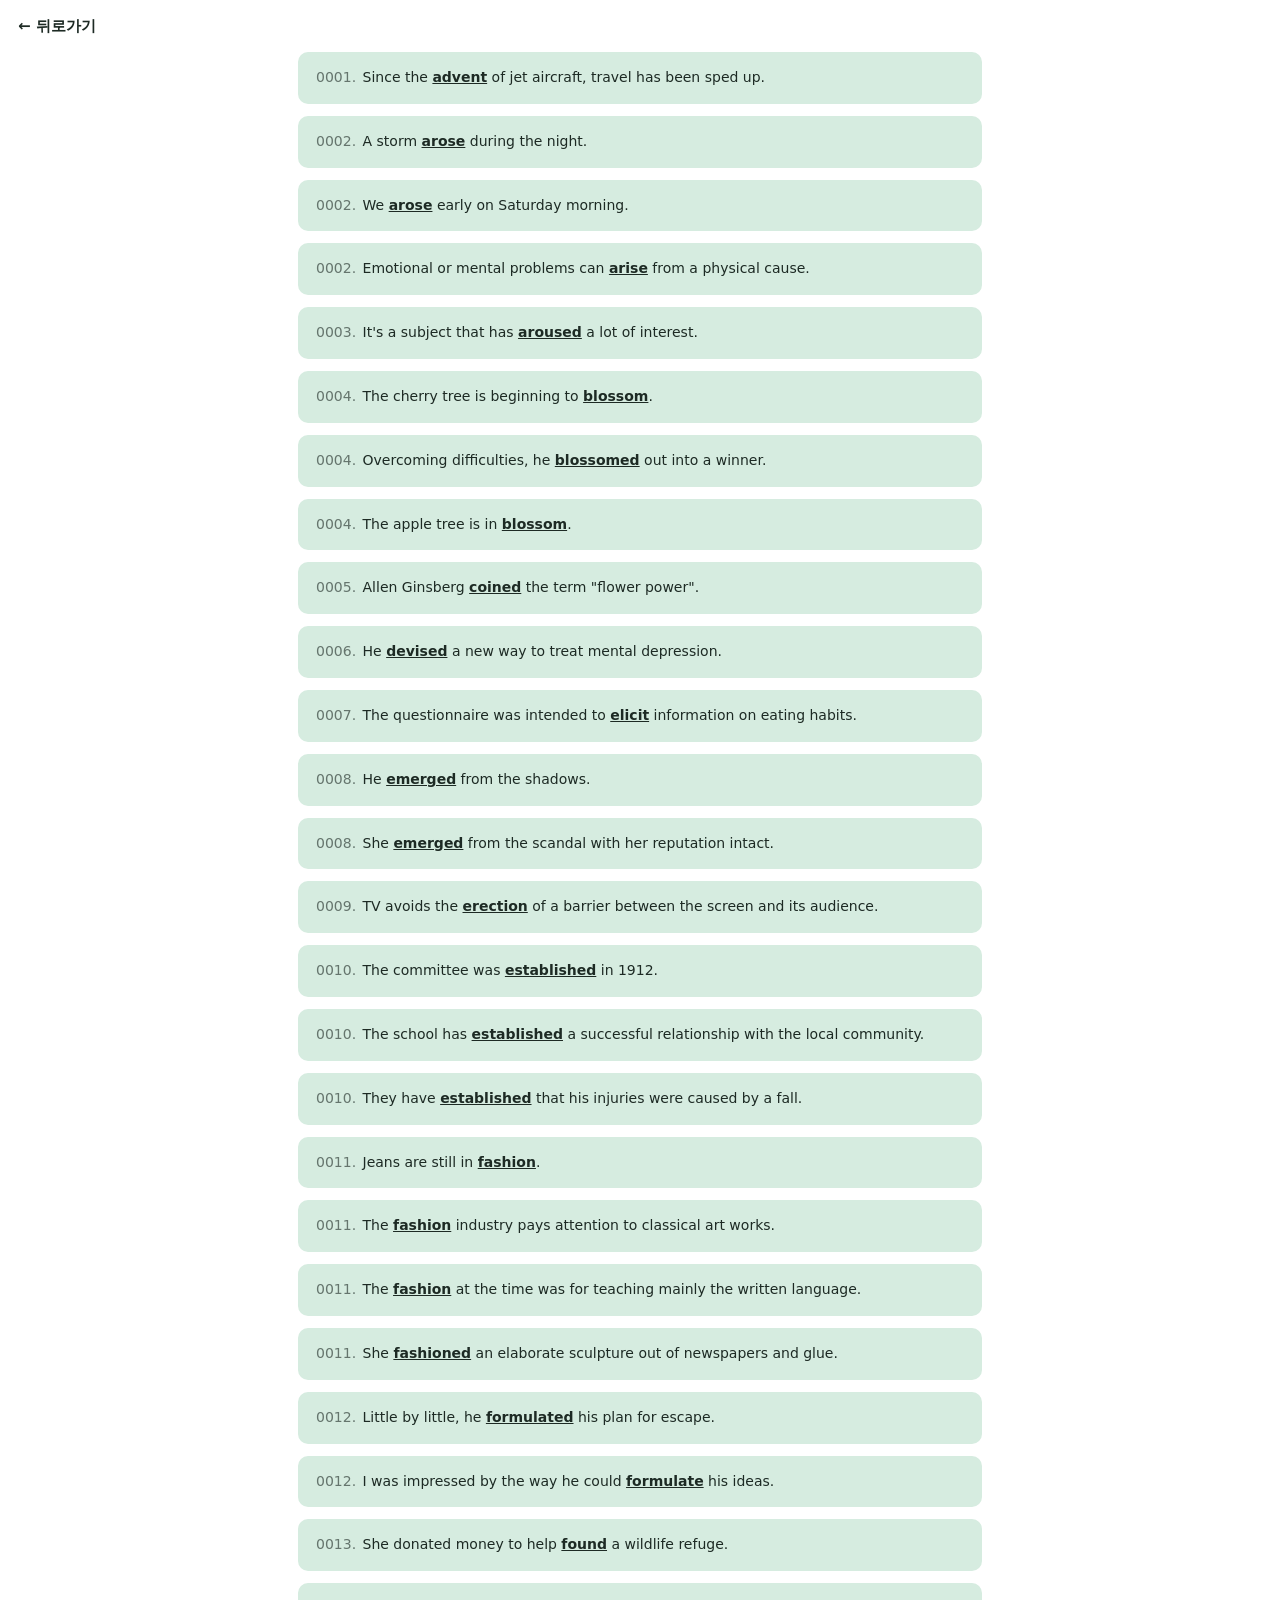
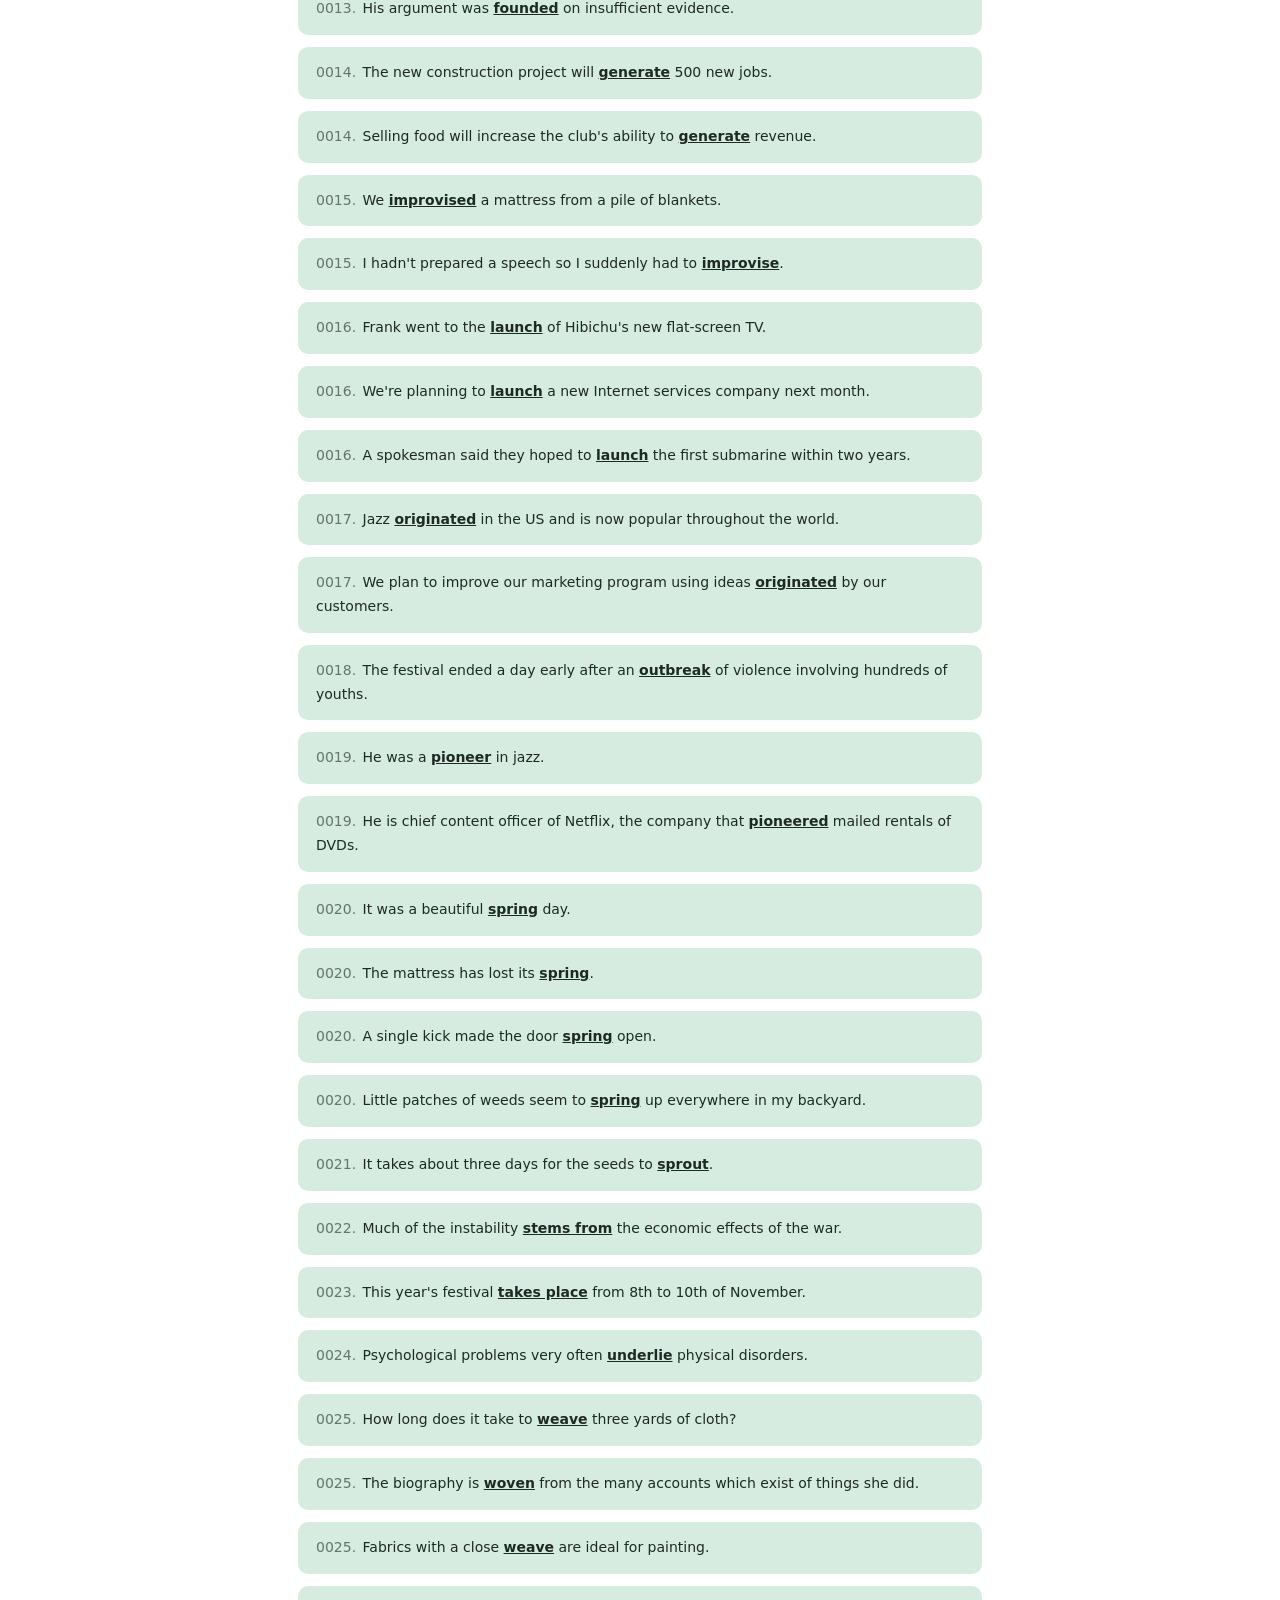
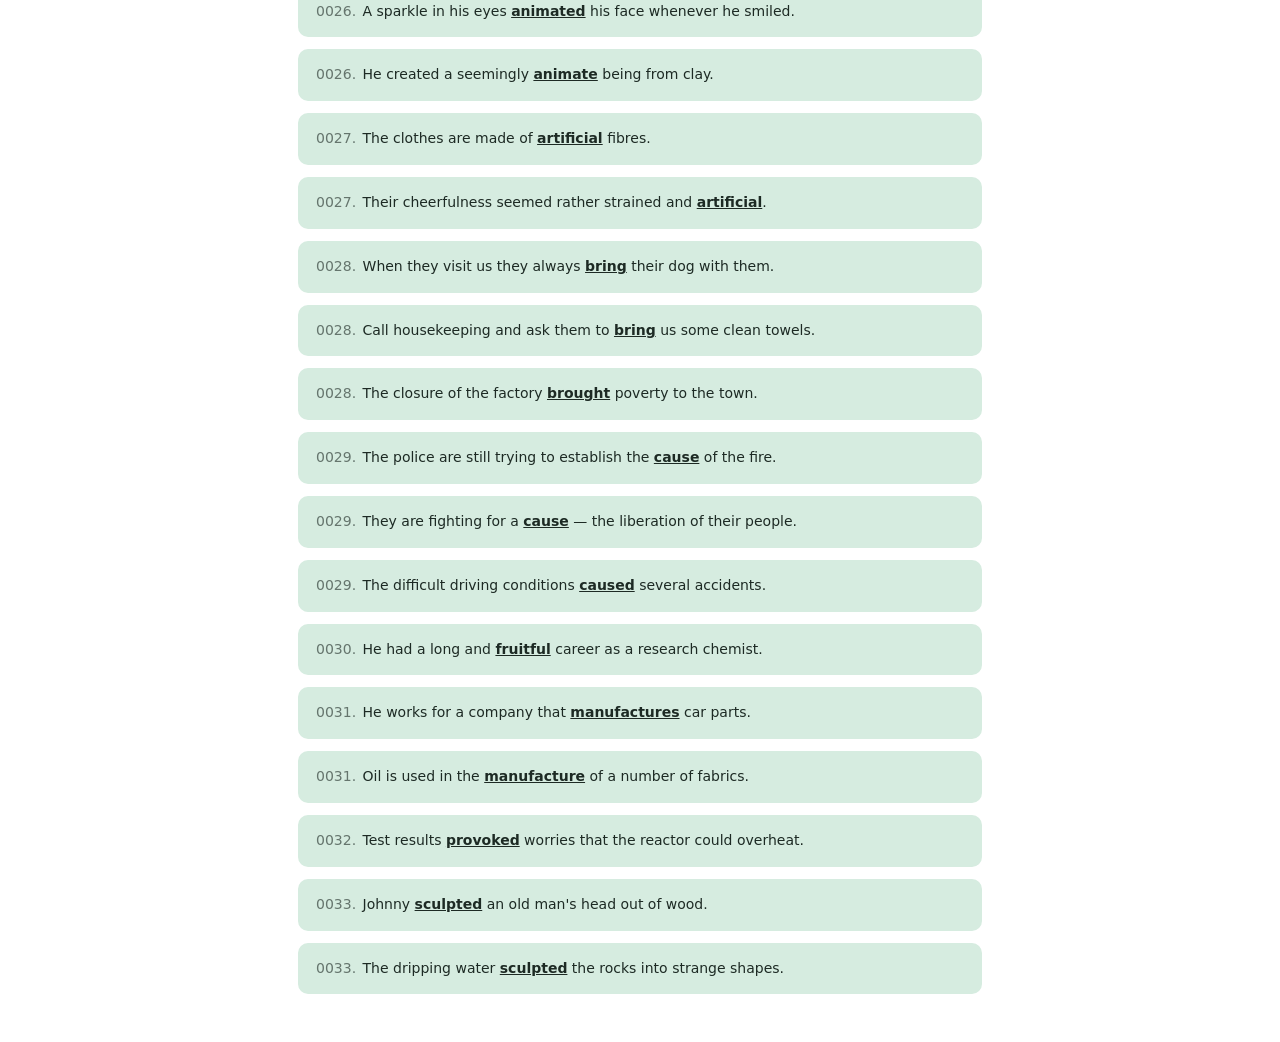
<file: basevoca.html>
<!DOCTYPE html>
<html lang="ko">

<head>
    <meta charset="utf-8">
    <meta name="viewport" content="width=device-width, initial-scale=1">
    <title>기본 단어 · 정리</title>
    <link rel="icon" href="data:,">
    <link rel="stylesheet" href="./style.css">
</head>

<body class="note-page voca-page">
    <div class="top-bar">
        <a class="back-link" href="./index.html">&larr; 뒤로가기</a>
    </div>

    <main class="voca-list">

        <button type="button" class="voca-card" onclick="openVoca('voca-0001')">
            <span class="voca-num">0001.</span> Since the <strong><u>advent</u></strong> of jet aircraft, travel has been sped up.
        </button>

        <button type="button" class="voca-card" onclick="openVoca('voca-0002-1')">
            <span class="voca-num">0002.</span> A storm <strong><u>arose</u></strong> during the night.
        </button>

        <button type="button" class="voca-card" onclick="openVoca('voca-0002-2')">
            <span class="voca-num">0002.</span> We <strong><u>arose</u></strong> early on Saturday morning.
        </button>

        <button type="button" class="voca-card" onclick="openVoca('voca-0002-3')">
            <span class="voca-num">0002.</span> Emotional or mental problems can <strong><u>arise</u></strong> from a physical cause.
        </button>

        <button type="button" class="voca-card" onclick="openVoca('voca-0003')">
            <span class="voca-num">0003.</span> It's a subject that has <strong><u>aroused</u></strong> a lot of interest.
        </button>

        <button type="button" class="voca-card" onclick="openVoca('voca-0004-1')">
            <span class="voca-num">0004.</span> The cherry tree is beginning to <strong><u>blossom</u></strong>.
        </button>

        <button type="button" class="voca-card" onclick="openVoca('voca-0004-2')">
            <span class="voca-num">0004.</span> Overcoming difficulties, he <strong><u>blossomed</u></strong> out into a winner.
        </button>

        <button type="button" class="voca-card" onclick="openVoca('voca-0004-3')">
            <span class="voca-num">0004.</span> The apple tree is in <strong><u>blossom</u></strong>.
        </button>

        <button type="button" class="voca-card" onclick="openVoca('voca-0005')">
            <span class="voca-num">0005.</span> Allen Ginsberg <strong><u>coined</u></strong> the term "flower power".
        </button>

        <button type="button" class="voca-card" onclick="openVoca('voca-0006')">
            <span class="voca-num">0006.</span> He <strong><u>devised</u></strong> a new way to treat mental depression.
        </button>

        <button type="button" class="voca-card" onclick="openVoca('voca-0007')">
            <span class="voca-num">0007.</span> The questionnaire was intended to <strong><u>elicit</u></strong> information on eating habits.
        </button>

        <button type="button" class="voca-card" onclick="openVoca('voca-0008-1')">
            <span class="voca-num">0008.</span> He <strong><u>emerged</u></strong> from the shadows.
        </button>

        <button type="button" class="voca-card" onclick="openVoca('voca-0008-2')">
            <span class="voca-num">0008.</span> She <strong><u>emerged</u></strong> from the scandal with her reputation intact.
        </button>

        <button type="button" class="voca-card" onclick="openVoca('voca-0009')">
            <span class="voca-num">0009.</span> TV avoids the <strong><u>erection</u></strong> of a barrier between the screen and its audience.
        </button>

        <button type="button" class="voca-card" onclick="openVoca('voca-0010-1')">
            <span class="voca-num">0010.</span> The committee was <strong><u>established</u></strong> in 1912.
        </button>

        <button type="button" class="voca-card" onclick="openVoca('voca-0010-2')">
            <span class="voca-num">0010.</span> The school has <strong><u>established</u></strong> a successful relationship with the local community.
        </button>

        <button type="button" class="voca-card" onclick="openVoca('voca-0010-3')">
            <span class="voca-num">0010.</span> They have <strong><u>established</u></strong> that his injuries were caused by a fall.
        </button>

        <button type="button" class="voca-card" onclick="openVoca('voca-0011-1')">
            <span class="voca-num">0011.</span> Jeans are still in <strong><u>fashion</u></strong>.
        </button>

        <button type="button" class="voca-card" onclick="openVoca('voca-0011-2')">
            <span class="voca-num">0011.</span> The <strong><u>fashion</u></strong> industry pays attention to classical art works.
        </button>

        <button type="button" class="voca-card" onclick="openVoca('voca-0011-3')">
            <span class="voca-num">0011.</span> The <strong><u>fashion</u></strong> at the time was for teaching mainly the written language.
        </button>

        <button type="button" class="voca-card" onclick="openVoca('voca-0011-4')">
            <span class="voca-num">0011.</span> She <strong><u>fashioned</u></strong> an elaborate sculpture out of newspapers and glue.
        </button>

        <button type="button" class="voca-card" onclick="openVoca('voca-0012-1')">
            <span class="voca-num">0012.</span> Little by little, he <strong><u>formulated</u></strong> his plan for escape.
        </button>

        <button type="button" class="voca-card" onclick="openVoca('voca-0012-2')">
            <span class="voca-num">0012.</span> I was impressed by the way he could <strong><u>formulate</u></strong> his ideas.
        </button>

        <button type="button" class="voca-card" onclick="openVoca('voca-0013-1')">
            <span class="voca-num">0013.</span> She donated money to help <strong><u>found</u></strong> a wildlife refuge.
        </button>

        <button type="button" class="voca-card" onclick="openVoca('voca-0013-2')">
            <span class="voca-num">0013.</span> His argument was <strong><u>founded</u></strong> on insufficient evidence.
        </button>

        <button type="button" class="voca-card" onclick="openVoca('voca-0014-1')">
            <span class="voca-num">0014.</span> The new construction project will <strong><u>generate</u></strong> 500 new jobs.
        </button>

        <button type="button" class="voca-card" onclick="openVoca('voca-0014-2')">
            <span class="voca-num">0014.</span> Selling food will increase the club's ability to <strong><u>generate</u></strong> revenue.
        </button>

        <button type="button" class="voca-card" onclick="openVoca('voca-0015-1')">
            <span class="voca-num">0015.</span> We <strong><u>improvised</u></strong> a mattress from a pile of blankets.
        </button>

        <button type="button" class="voca-card" onclick="openVoca('voca-0015-2')">
            <span class="voca-num">0015.</span> I hadn't prepared a speech so I suddenly had to <strong><u>improvise</u></strong>.
        </button>

        <button type="button" class="voca-card" onclick="openVoca('voca-0016-1')">
            <span class="voca-num">0016.</span> Frank went to the <strong><u>launch</u></strong> of Hibichu's new flat-screen TV.
        </button>

        <button type="button" class="voca-card" onclick="openVoca('voca-0016-2')">
            <span class="voca-num">0016.</span> We're planning to <strong><u>launch</u></strong> a new Internet services company next month.
        </button>

        <button type="button" class="voca-card" onclick="openVoca('voca-0016-3')">
            <span class="voca-num">0016.</span> A spokesman said they hoped to <strong><u>launch</u></strong> the first submarine within two years.
        </button>

        <button type="button" class="voca-card" onclick="openVoca('voca-0017-1')">
            <span class="voca-num">0017.</span> Jazz <strong><u>originated</u></strong> in the US and is now popular throughout the world.
        </button>

        <button type="button" class="voca-card" onclick="openVoca('voca-0017-2')">
            <span class="voca-num">0017.</span> We plan to improve our marketing program using ideas <strong><u>originated</u></strong> by our customers.
        </button>

        <button type="button" class="voca-card" onclick="openVoca('voca-0018')">
            <span class="voca-num">0018.</span> The festival ended a day early after an <strong><u>outbreak</u></strong> of violence involving hundreds of youths.
        </button>

        <button type="button" class="voca-card" onclick="openVoca('voca-0019-1')">
            <span class="voca-num">0019.</span> He was a <strong><u>pioneer</u></strong> in jazz.
        </button>

        <button type="button" class="voca-card" onclick="openVoca('voca-0019-2')">
            <span class="voca-num">0019.</span> He is chief content officer of Netflix, the company that <strong><u>pioneered</u></strong> mailed rentals of DVDs.
        </button>

        <button type="button" class="voca-card" onclick="openVoca('voca-0020-1')">
            <span class="voca-num">0020.</span> It was a beautiful <strong><u>spring</u></strong> day.
        </button>

        <button type="button" class="voca-card" onclick="openVoca('voca-0020-2')">
            <span class="voca-num">0020.</span> The mattress has lost its <strong><u>spring</u></strong>.
        </button>

        <button type="button" class="voca-card" onclick="openVoca('voca-0020-3')">
            <span class="voca-num">0020.</span> A single kick made the door <strong><u>spring</u></strong> open.
        </button>

        <button type="button" class="voca-card" onclick="openVoca('voca-0020-4')">
            <span class="voca-num">0020.</span> Little patches of weeds seem to <strong><u>spring</u></strong> up everywhere in my backyard.
        </button>

        <button type="button" class="voca-card" onclick="openVoca('voca-0021')">
            <span class="voca-num">0021.</span> It takes about three days for the seeds to <strong><u>sprout</u></strong>.
        </button>

        <button type="button" class="voca-card" onclick="openVoca('voca-0022')">
            <span class="voca-num">0022.</span> Much of the instability <strong><u>stems from</u></strong> the economic effects of the war.
        </button>

        <button type="button" class="voca-card" onclick="openVoca('voca-0023')">
            <span class="voca-num">0023.</span> This year's festival <strong><u>takes place</u></strong> from 8th to 10th of November.
        </button>

        <button type="button" class="voca-card" onclick="openVoca('voca-0024')">
            <span class="voca-num">0024.</span> Psychological problems very often <strong><u>underlie</u></strong> physical disorders.
        </button>

        <button type="button" class="voca-card" onclick="openVoca('voca-0025-1')">
            <span class="voca-num">0025.</span> How long does it take to <strong><u>weave</u></strong> three yards of cloth?
        </button>

        <button type="button" class="voca-card" onclick="openVoca('voca-0025-2')">
            <span class="voca-num">0025.</span> The biography is <strong><u>woven</u></strong> from the many accounts which exist of things she did.
        </button>

        <button type="button" class="voca-card" onclick="openVoca('voca-0025-3')">
            <span class="voca-num">0025.</span> Fabrics with a close <strong><u>weave</u></strong> are ideal for painting.
        </button>

        <button type="button" class="voca-card" onclick="openVoca('voca-0026-1')">
            <span class="voca-num">0026.</span> A sparkle in his eyes <strong><u>animated</u></strong> his face whenever he smiled.
        </button>

        <button type="button" class="voca-card" onclick="openVoca('voca-0026-2')">
            <span class="voca-num">0026.</span> He created a seemingly <strong><u>animate</u></strong> being from clay.
        </button>

        <button type="button" class="voca-card" onclick="openVoca('voca-0027-1')">
            <span class="voca-num">0027.</span> The clothes are made of <strong><u>artificial</u></strong> fibres.
        </button>

        <button type="button" class="voca-card" onclick="openVoca('voca-0027-2')">
            <span class="voca-num">0027.</span> Their cheerfulness seemed rather strained and <strong><u>artificial</u></strong>.
        </button>

        <button type="button" class="voca-card" onclick="openVoca('voca-0028-1')">
            <span class="voca-num">0028.</span> When they visit us they always <strong><u>bring</u></strong> their dog with them.
        </button>

        <button type="button" class="voca-card" onclick="openVoca('voca-0028-2')">
            <span class="voca-num">0028.</span> Call housekeeping and ask them to <strong><u>bring</u></strong> us some clean towels.
        </button>

        <button type="button" class="voca-card" onclick="openVoca('voca-0028-3')">
            <span class="voca-num">0028.</span> The closure of the factory <strong><u>brought</u></strong> poverty to the town.
        </button>

        <button type="button" class="voca-card" onclick="openVoca('voca-0029-1')">
            <span class="voca-num">0029.</span> The police are still trying to establish the <strong><u>cause</u></strong> of the fire.
        </button>

        <button type="button" class="voca-card" onclick="openVoca('voca-0029-2')">
            <span class="voca-num">0029.</span> They are fighting for a <strong><u>cause</u></strong> — the liberation of their people.
        </button>

        <button type="button" class="voca-card" onclick="openVoca('voca-0029-3')">
            <span class="voca-num">0029.</span> The difficult driving conditions <strong><u>caused</u></strong> several accidents.
        </button>

        <button type="button" class="voca-card" onclick="openVoca('voca-0030')">
            <span class="voca-num">0030.</span> He had a long and <strong><u>fruitful</u></strong> career as a research chemist.
        </button>

        <button type="button" class="voca-card" onclick="openVoca('voca-0031-1')">
            <span class="voca-num">0031.</span> He works for a company that <strong><u>manufactures</u></strong> car parts.
        </button>

        <button type="button" class="voca-card" onclick="openVoca('voca-0031-2')">
            <span class="voca-num">0031.</span> Oil is used in the <strong><u>manufacture</u></strong> of a number of fabrics.
        </button>

        <button type="button" class="voca-card" onclick="openVoca('voca-0032')">
            <span class="voca-num">0032.</span> Test results <strong><u>provoked</u></strong> worries that the reactor could overheat.
        </button>

        <button type="button" class="voca-card" onclick="openVoca('voca-0033-1')">
            <span class="voca-num">0033.</span> Johnny <strong><u>sculpted</u></strong> an old man's head out of wood.
        </button>

        <button type="button" class="voca-card" onclick="openVoca('voca-0033-2')">
            <span class="voca-num">0033.</span> The dripping water <strong><u>sculpted</u></strong> the rocks into strange shapes.
        </button>

    </main>

    <dialog id="voca-0001" class="deepen-modal voca-modal">
        <form method="dialog">
            <button type="submit" class="deepen-close" aria-label="닫기">&times;</button>
        </form>
        <p class="voca-head"><strong>0001. advent</strong> <span class="voca-phon">[ǽdvent]</span></p>
        <p class="voca-def"><span class="voca-pos">n</span> 1. 도래, 출현 <span class="voca-endef">[The arrival of a notable person or thing]</span></p>
        <p class="voca-trans voca-trans-group">▶ 제트기의 <strong><u>출현</u></strong> 이후, 여행이 가속화되었다.</p>
    </dialog>

    <dialog id="voca-0002-1" class="deepen-modal voca-modal">
        <form method="dialog">
            <button type="submit" class="deepen-close" aria-label="닫기">&times;</button>
        </form>
        <p class="voca-head"><strong>0002. arise</strong> <span class="voca-phon">[əráiz]</span></p>
        <p class="voca-def"><span class="voca-pos">v</span> 1. 생기다, 발생하다
            <span class="voca-endef">[(Of a problem, opportunity, or situation) emerge; become apparent]</span></p>
        <p class="voca-def"><span class="voca-pos">v</span> 2. 일어나다 <span class="voca-endef">[Get or stand up]</span></p>
        <p class="voca-def"><span class="voca-pos">v</span> 3. (무엇의 결과로) 유발되다
            <span class="voca-endef">[To happen as a result of a particular situation]</span></p>
        <p class="voca-trans voca-trans-group">▶ 밤사이에 폭풍이 <strong><u>일었다</u></strong>.</p>
    </dialog>

    <dialog id="voca-0002-2" class="deepen-modal voca-modal">
        <form method="dialog">
            <button type="submit" class="deepen-close" aria-label="닫기">&times;</button>
        </form>
        <p class="voca-head"><strong>0002. arise</strong> <span class="voca-phon">[əráiz]</span></p>
        <p class="voca-def"><span class="voca-pos">v</span> 1. 생기다, 발생하다
            <span class="voca-endef">[(Of a problem, opportunity, or situation) emerge; become apparent]</span></p>
        <p class="voca-def"><span class="voca-pos">v</span> 2. 일어나다 <span class="voca-endef">[Get or stand up]</span></p>
        <p class="voca-def"><span class="voca-pos">v</span> 3. (무엇의 결과로) 유발되다
            <span class="voca-endef">[To happen as a result of a particular situation]</span></p>
        <p class="voca-trans voca-trans-group">▶ 우리는 토요일 아침 일찍 <strong><u>일어났다</u></strong>.</p>
    </dialog>

    <dialog id="voca-0002-3" class="deepen-modal voca-modal">
        <form method="dialog">
            <button type="submit" class="deepen-close" aria-label="닫기">&times;</button>
        </form>
        <p class="voca-head"><strong>0002. arise</strong> <span class="voca-phon">[əráiz]</span></p>
        <p class="voca-def"><span class="voca-pos">v</span> 1. 생기다, 발생하다
            <span class="voca-endef">[(Of a problem, opportunity, or situation) emerge; become apparent]</span></p>
        <p class="voca-def"><span class="voca-pos">v</span> 2. 일어나다 <span class="voca-endef">[Get or stand up]</span></p>
        <p class="voca-def"><span class="voca-pos">v</span> 3. (무엇의 결과로) 유발되다
            <span class="voca-endef">[To happen as a result of a particular situation]</span></p>
        <p class="voca-trans voca-trans-group">▶ 신체적 요인 때문에 정서적 또는 정신적 문제가 <strong><u>유발될</u></strong> 수도 있다.</p>
    </dialog>

    <dialog id="voca-0003" class="deepen-modal voca-modal">
        <form method="dialog">
            <button type="submit" class="deepen-close" aria-label="닫기">&times;</button>
        </form>
        <p class="voca-head"><strong>0003. arouse</strong> <span class="voca-phon">[əráuz]</span></p>
        <p class="voca-def"><span class="voca-pos">v</span> 1. 불러일으키다
            <span class="voca-endef">[Evoke or awaken a feeling, emotion, or response]</span></p>
        <p class="voca-trans voca-trans-group">▶ 그것은 많은 관심을 <strong><u>불러일으킨</u></strong> 과목이다.</p>
    </dialog>

    <dialog id="voca-0004-1" class="deepen-modal voca-modal">
        <form method="dialog">
            <button type="submit" class="deepen-close" aria-label="닫기">&times;</button>
        </form>
        <p class="voca-head"><strong>0004. blossom</strong> <span class="voca-phon">[blάsəm]</span></p>
        <p class="voca-def"><span class="voca-pos">v</span> 1. 꽃이 피다, 꽃을 피우다
            <span class="voca-endef">[(Of a tree or bush) produce flowers or masses of flowers]</span></p>
        <p class="voca-def"><span class="voca-pos">v</span> 2. 발달하여 (~이) 되다
            <span class="voca-endef">[Mature or develop in a promising or healthy way]</span></p>
        <p class="voca-def"><span class="voca-pos">n</span> 1. 꽃
            <span class="voca-endef">[A flower or a mass of flowers, especially on a tree or bush]</span></p>
        <p class="voca-trans voca-trans-group">▶ 벚나무에 <strong><u>꽃이 피기</u></strong> 시작한다.</p>
    </dialog>

    <dialog id="voca-0004-2" class="deepen-modal voca-modal">
        <form method="dialog">
            <button type="submit" class="deepen-close" aria-label="닫기">&times;</button>
        </form>
        <p class="voca-head"><strong>0004. blossom</strong> <span class="voca-phon">[blάsəm]</span></p>
        <p class="voca-def"><span class="voca-pos">v</span> 1. 꽃이 피다, 꽃을 피우다
            <span class="voca-endef">[(Of a tree or bush) produce flowers or masses of flowers]</span></p>
        <p class="voca-def"><span class="voca-pos">v</span> 2. 발달하여 (~이) 되다
            <span class="voca-endef">[Mature or develop in a promising or healthy way]</span></p>
        <p class="voca-def"><span class="voca-pos">n</span> 1. 꽃
            <span class="voca-endef">[A flower or a mass of flowers, especially on a tree or bush]</span></p>
        <p class="voca-trans voca-trans-group">▶ 어려움을 극복하면서 그는 <strong><u>우승자가 되었다</u></strong>.</p>
    </dialog>

    <dialog id="voca-0004-3" class="deepen-modal voca-modal">
        <form method="dialog">
            <button type="submit" class="deepen-close" aria-label="닫기">&times;</button>
        </form>
        <p class="voca-head"><strong>0004. blossom</strong> <span class="voca-phon">[blάsəm]</span></p>
        <p class="voca-def"><span class="voca-pos">v</span> 1. 꽃이 피다, 꽃을 피우다
            <span class="voca-endef">[(Of a tree or bush) produce flowers or masses of flowers]</span></p>
        <p class="voca-def"><span class="voca-pos">v</span> 2. 발달하여 (~이) 되다
            <span class="voca-endef">[Mature or develop in a promising or healthy way]</span></p>
        <p class="voca-def"><span class="voca-pos">n</span> 1. 꽃
            <span class="voca-endef">[A flower or a mass of flowers, especially on a tree or bush]</span></p>
        <p class="voca-trans voca-trans-group">▶ 사과나무에 <strong><u>꽃이 피었다</u></strong>.</p>
    </dialog>

    <dialog id="voca-0005" class="deepen-modal voca-modal">
        <form method="dialog">
            <button type="submit" class="deepen-close" aria-label="닫기">&times;</button>
        </form>
        <p class="voca-head"><strong>0005. coin</strong> <span class="voca-phon">[kɔin]</span></p>
        <p class="voca-def"><span class="voca-pos">v</span> 1. 만들어 내다
            <span class="voca-endef">[Invent a new word or phrase]</span></p>
        <p class="voca-trans voca-trans-group">▶ Allen Ginsberg는 'flower power'라는 용어를 <strong><u>만들었다</u></strong>.</p>
    </dialog>

    <dialog id="voca-0006" class="deepen-modal voca-modal">
        <form method="dialog">
            <button type="submit" class="deepen-close" aria-label="닫기">&times;</button>
        </form>
        <p class="voca-head"><strong>0006. devise</strong> <span class="voca-phon">[diváiz]</span></p>
        <p class="voca-def"><span class="voca-pos">v</span> 1. 창안(고안)하다
            <span class="voca-endef">[Plan or invent a complex procedure, system, or mechanism by careful thought]</span></p>
        <p class="voca-trans voca-trans-group">▶ 그는 정신적 우울증을 치료하기 위한 새로운 방법을 <strong><u>고안했다</u></strong>.</p>
    </dialog>

    <dialog id="voca-0007" class="deepen-modal voca-modal">
        <form method="dialog">
            <button type="submit" class="deepen-close" aria-label="닫기">&times;</button>
        </form>
        <p class="voca-head"><strong>0007. elicit</strong> <span class="voca-phon">[ilísit]</span></p>
        <p class="voca-def"><span class="voca-pos">v</span> 1. 이끌어 내다, 유도하다
            <span class="voca-endef">[Evoke or draw out (a reaction, answer, or fact) from someone]</span></p>
        <p class="voca-trans voca-trans-group">▶ 질문지는 식습관에 대한 정보를 <strong><u>이끌어내도록</u></strong> 의도되었다.</p>
    </dialog>

    <dialog id="voca-0008-1" class="deepen-modal voca-modal">
        <form method="dialog">
            <button type="submit" class="deepen-close" aria-label="닫기">&times;</button>
        </form>
        <p class="voca-head"><strong>0008. emerge</strong> <span class="voca-phon">[imə́ːrdʒ]</span></p>
        <p class="voca-def"><span class="voca-pos">v</span> 1. 드러나다
            <span class="voca-endef">[Move out of or away from something and come into view]</span></p>
        <p class="voca-def"><span class="voca-pos">v</span> 2. (어려움 등을) 헤쳐 나오다
            <span class="voca-endef">[Recover from or survive a difficult or demanding situation]</span></p>
        <p class="voca-trans voca-trans-group">▶ 그는 어둠 속에서 <strong><u>나타났다</u></strong>.</p>
    </dialog>

    <dialog id="voca-0008-2" class="deepen-modal voca-modal">
        <form method="dialog">
            <button type="submit" class="deepen-close" aria-label="닫기">&times;</button>
        </form>
        <p class="voca-head"><strong>0008. emerge</strong> <span class="voca-phon">[imə́ːrdʒ]</span></p>
        <p class="voca-def"><span class="voca-pos">v</span> 1. 드러나다
            <span class="voca-endef">[Move out of or away from something and come into view]</span></p>
        <p class="voca-def"><span class="voca-pos">v</span> 2. (어려움 등을) 헤쳐 나오다
            <span class="voca-endef">[Recover from or survive a difficult or demanding situation]</span></p>
        <p class="voca-trans voca-trans-group">▶ 그녀는 평판에 훼손을 입지 않고 그 스캔들을 <strong><u>헤쳐 나왔다</u></strong>.</p>
    </dialog>

    <dialog id="voca-0009" class="deepen-modal voca-modal">
        <form method="dialog">
            <button type="submit" class="deepen-close" aria-label="닫기">&times;</button>
        </form>
        <p class="voca-head"><strong>0009. erection</strong> <span class="voca-phon">[irékʃən]</span></p>
        <p class="voca-def"><span class="voca-pos">n</span> 1. 설립
            <span class="voca-endef">[The action of erecting a structure or object]</span></p>
        <p class="voca-trans voca-trans-group">▶ TV는 화면과 시청자들 사이에 장벽이 생기는 것을 <strong><u>피한다</u></strong>.</p>
    </dialog>

    <dialog id="voca-0010-1" class="deepen-modal voca-modal">
        <form method="dialog">
            <button type="submit" class="deepen-close" aria-label="닫기">&times;</button>
        </form>
        <p class="voca-head"><strong>0010. establish</strong> <span class="voca-phon">[istǽbliʃ]</span></p>
        <p class="voca-def"><span class="voca-pos">v</span> 1. 설립(설정)하다
            <span class="voca-endef">[Set up on a firm or permanent basis]</span></p>
        <p class="voca-def"><span class="voca-pos">v</span> 2. (사실을) 규명하다[밝히다]
            <span class="voca-endef">[Show (something) to be true or certain by determining the facts]</span></p>
        <p class="voca-trans voca-trans-group">▶ 위원회는 1912년에 <strong><u>설립되었다</u></strong>.</p>
    </dialog>

    <dialog id="voca-0010-2" class="deepen-modal voca-modal">
        <form method="dialog">
            <button type="submit" class="deepen-close" aria-label="닫기">&times;</button>
        </form>
        <p class="voca-head"><strong>0010. establish</strong> <span class="voca-phon">[istǽbliʃ]</span></p>
        <p class="voca-def"><span class="voca-pos">v</span> 1. 설립(설정)하다
            <span class="voca-endef">[Set up on a firm or permanent basis]</span></p>
        <p class="voca-def"><span class="voca-pos">v</span> 2. (사실을) 규명하다[밝히다]
            <span class="voca-endef">[Show (something) to be true or certain by determining the facts]</span></p>
        <p class="voca-trans voca-trans-group">▶ 학교는 지역 사회와 <strong><u>성공적인 관계를 맺었다</u></strong>.</p>
    </dialog>

    <dialog id="voca-0010-3" class="deepen-modal voca-modal">
        <form method="dialog">
            <button type="submit" class="deepen-close" aria-label="닫기">&times;</button>
        </form>
        <p class="voca-head"><strong>0010. establish</strong> <span class="voca-phon">[istǽbliʃ]</span></p>
        <p class="voca-def"><span class="voca-pos">v</span> 1. 설립(설정)하다
            <span class="voca-endef">[Set up on a firm or permanent basis]</span></p>
        <p class="voca-def"><span class="voca-pos">v</span> 2. (사실을) 규명하다[밝히다]
            <span class="voca-endef">[Show (something) to be true or certain by determining the facts]</span></p>
        <p class="voca-trans voca-trans-group">▶ 그들은 그의 부상이 추락으로 인한 것임을 <strong><u>밝혀냈다</u></strong>.</p>
    </dialog>

    <dialog id="voca-0011-1" class="deepen-modal voca-modal">
        <form method="dialog">
            <button type="submit" class="deepen-close" aria-label="닫기">&times;</button>
        </form>
        <p class="voca-head"><strong>0011. fashion</strong> <span class="voca-phon">[fǽʃən]</span></p>
        <p class="voca-def"><span class="voca-pos">n</span> 1. 유행
            <span class="voca-endef">[A popular trend, especially in styles of dress, ornament or manners of behavior]</span></p>
        <p class="voca-def"><span class="voca-pos">n</span> 2. 의류업
            <span class="voca-endef">[The production and marketing of new styles of goods, especially clothing and cosmetics]</span></p>
        <p class="voca-def"><span class="voca-pos">n</span> 3. 방식
            <span class="voca-endef">[A popular way of behaving, doing an activity, etc]</span></p>
        <p class="voca-def"><span class="voca-pos">v</span> 1. 만들다
            <span class="voca-endef">[Make into a particular or the required form]</span></p>
        <p class="voca-trans voca-trans-group">▶ 청바지는 여전히 <strong><u>유행이다</u></strong>.</p>
    </dialog>

    <dialog id="voca-0011-2" class="deepen-modal voca-modal">
        <form method="dialog">
            <button type="submit" class="deepen-close" aria-label="닫기">&times;</button>
        </form>
        <p class="voca-head"><strong>0011. fashion</strong> <span class="voca-phon">[fǽʃən]</span></p>
        <p class="voca-def"><span class="voca-pos">n</span> 1. 유행
            <span class="voca-endef">[A popular trend, especially in styles of dress, ornament or manners of behavior]</span></p>
        <p class="voca-def"><span class="voca-pos">n</span> 2. 의류업
            <span class="voca-endef">[The production and marketing of new styles of goods, especially clothing and cosmetics]</span></p>
        <p class="voca-def"><span class="voca-pos">n</span> 3. 방식
            <span class="voca-endef">[A popular way of behaving, doing an activity, etc]</span></p>
        <p class="voca-def"><span class="voca-pos">v</span> 1. 만들다
            <span class="voca-endef">[Make into a particular or the required form]</span></p>
        <p class="voca-trans voca-trans-group">▶ <strong><u>의류</u></strong> 산업은 고전 미술 작품에 관심을 기울인다.</p>
    </dialog>

    <dialog id="voca-0011-3" class="deepen-modal voca-modal">
        <form method="dialog">
            <button type="submit" class="deepen-close" aria-label="닫기">&times;</button>
        </form>
        <p class="voca-head"><strong>0011. fashion</strong> <span class="voca-phon">[fǽʃən]</span></p>
        <p class="voca-def"><span class="voca-pos">n</span> 1. 유행
            <span class="voca-endef">[A popular trend, especially in styles of dress, ornament or manners of behavior]</span></p>
        <p class="voca-def"><span class="voca-pos">n</span> 2. 의류업
            <span class="voca-endef">[The production and marketing of new styles of goods, especially clothing and cosmetics]</span></p>
        <p class="voca-def"><span class="voca-pos">n</span> 3. 방식
            <span class="voca-endef">[A popular way of behaving, doing an activity, etc]</span></p>
        <p class="voca-def"><span class="voca-pos">v</span> 1. 만들다
            <span class="voca-endef">[Make into a particular or the required form]</span></p>
        <p class="voca-trans voca-trans-group">▶ 그 당시 유행했던 <strong><u>방식</u></strong>은 주로 문어를 가르치기 위한 것이었다.</p>
    </dialog>

    <dialog id="voca-0011-4" class="deepen-modal voca-modal">
        <form method="dialog">
            <button type="submit" class="deepen-close" aria-label="닫기">&times;</button>
        </form>
        <p class="voca-head"><strong>0011. fashion</strong> <span class="voca-phon">[fǽʃən]</span></p>
        <p class="voca-def"><span class="voca-pos">n</span> 1. 유행
            <span class="voca-endef">[A popular trend, especially in styles of dress, ornament or manners of behavior]</span></p>
        <p class="voca-def"><span class="voca-pos">n</span> 2. 의류업
            <span class="voca-endef">[The production and marketing of new styles of goods, especially clothing and cosmetics]</span></p>
        <p class="voca-def"><span class="voca-pos">n</span> 3. 방식
            <span class="voca-endef">[A popular way of behaving, doing an activity, etc]</span></p>
        <p class="voca-def"><span class="voca-pos">v</span> 1. 만들다
            <span class="voca-endef">[Make into a particular or the required form]</span></p>
        <p class="voca-trans voca-trans-group">▶ 그녀는 신문과 접착제로 정교한 조각상을 <strong><u>만들었다</u></strong>.</p>
    </dialog>

    <dialog id="voca-0012-1" class="deepen-modal voca-modal">
        <form method="dialog">
            <button type="submit" class="deepen-close" aria-label="닫기">&times;</button>
        </form>
        <p class="voca-head"><strong>0012. formulate</strong> <span class="voca-phon">[fɔ́ːrmjəlèit]</span></p>
        <p class="voca-def"><span class="voca-pos">v</span> 1. (세심히) 만들어 내다
            <span class="voca-endef">[Create or prepare methodically]</span></p>
        <p class="voca-trans voca-trans-group">▶ 조금씩 그는 탈출 계획을 <strong><u>만들었다</u></strong>.</p>
    </dialog>

    <dialog id="voca-0012-2" class="deepen-modal voca-modal">
        <form method="dialog">
            <button type="submit" class="deepen-close" aria-label="닫기">&times;</button>
        </form>
        <p class="voca-head"><strong>0012. formulate</strong> <span class="voca-phon">[fɔ́ːrmjəlèit]</span></p>
        <p class="voca-def"><span class="voca-pos">v</span> 1. (세심히) 만들어 내다
            <span class="voca-endef">[Create or prepare methodically]</span></p>
        <p class="voca-trans voca-trans-group">▶ 나는 그가 아이디어를 <strong><u>만들어 내는</u></strong> 방식에 감명을 받았다.</p>
    </dialog>

    <dialog id="voca-0013-1" class="deepen-modal voca-modal">
        <form method="dialog">
            <button type="submit" class="deepen-close" aria-label="닫기">&times;</button>
        </form>
        <p class="voca-head"><strong>0013. found</strong> <span class="voca-phon">[faund]</span></p>
        <p class="voca-def"><span class="voca-pos">v</span> 1. (조직, 기관을) 설립하다
            <span class="voca-endef">[Establish or originate (an institution or organization)]</span></p>
        <p class="voca-def"><span class="voca-pos">v</span> 2. [-에]-의 기반을 두다
            <span class="voca-endef">[Base (something) on a particular principle, idea, or feeling]</span></p>
        <p class="voca-trans voca-trans-group">▶ 그녀는 야생동물 보호소를 <strong><u>설립하는</u></strong> 것을 돕기 위해 기부했다.</p>
    </dialog>

    <dialog id="voca-0013-2" class="deepen-modal voca-modal">
        <form method="dialog">
            <button type="submit" class="deepen-close" aria-label="닫기">&times;</button>
        </form>
        <p class="voca-head"><strong>0013. found</strong> <span class="voca-phon">[faund]</span></p>
        <p class="voca-def"><span class="voca-pos">v</span> 1. (조직, 기관을) 설립하다
            <span class="voca-endef">[Establish or originate (an institution or organization)]</span></p>
        <p class="voca-def"><span class="voca-pos">v</span> 2. [-에]-의 기반을 두다
            <span class="voca-endef">[Base (something) on a particular principle, idea, or feeling]</span></p>
        <p class="voca-trans voca-trans-group">▶ 그의 주장은 불충분한 증거에 <strong><u>기반을 두었다</u></strong>.</p>
    </dialog>

    <dialog id="voca-0014-1" class="deepen-modal voca-modal">
        <form method="dialog">
            <button type="submit" class="deepen-close" aria-label="닫기">&times;</button>
        </form>
        <p class="voca-head"><strong>0014. generate</strong> <span class="voca-phon">[dʒénərèit]</span></p>
        <p class="voca-def"><span class="voca-pos">v</span> 1. 발생시키다, 만들다
            <span class="voca-endef">[Cause (something, especially an emotion or situation) to arise or come about]</span></p>
        <p class="voca-trans voca-trans-group">▶ 새로운 건설 프로젝트는 500개의 새로운 일자리를 <strong><u>창출할</u></strong> 것이다.</p>
    </dialog>

    <dialog id="voca-0014-2" class="deepen-modal voca-modal">
        <form method="dialog">
            <button type="submit" class="deepen-close" aria-label="닫기">&times;</button>
        </form>
        <p class="voca-head"><strong>0014. generate</strong> <span class="voca-phon">[dʒénərèit]</span></p>
        <p class="voca-def"><span class="voca-pos">v</span> 1. 발생시키다, 만들다
            <span class="voca-endef">[Cause (something, especially an emotion or situation) to arise or come about]</span></p>
        <p class="voca-trans voca-trans-group">▶ 식품을 판매하는 것은 클럽의 수익을 <strong><u>창출하는</u></strong> 능력을 높일 것이다.</p>
    </dialog>

    <dialog id="voca-0015-1" class="deepen-modal voca-modal">
        <form method="dialog">
            <button type="submit" class="deepen-close" aria-label="닫기">&times;</button>
        </form>
        <p class="voca-head"><strong>0015. improvise</strong> <span class="voca-phon">[imprəváiz]</span></p>
        <p class="voca-def"><span class="voca-pos">v</span> 1. (보통 꼭 필요한 것이 없어서) 꿰어 맞춘 것으로 처리하다[만들다]
            <span class="voca-endef">[Produce or make (something) from whatever is available]</span></p>
        <p class="voca-def"><span class="voca-pos">v</span> 2. (연주·연설 등을) 즉흥적으로 하다
            <span class="voca-endef">[Create and perform (music, drama, or verse) spontaneously or without preparation]</span></p>
        <p class="voca-trans voca-trans-group">▶ 우리는 담요 더미로 매트리스를 즉석에서 <strong><u>만들었다</u></strong>.</p>
    </dialog>

    <dialog id="voca-0015-2" class="deepen-modal voca-modal">
        <form method="dialog">
            <button type="submit" class="deepen-close" aria-label="닫기">&times;</button>
        </form>
        <p class="voca-head"><strong>0015. improvise</strong> <span class="voca-phon">[imprəváiz]</span></p>
        <p class="voca-def"><span class="voca-pos">v</span> 1. (보통 꼭 필요한 것이 없어서) 꿰어 맞춘 것으로 처리하다[만들다]
            <span class="voca-endef">[Produce or make (something) from whatever is available]</span></p>
        <p class="voca-def"><span class="voca-pos">v</span> 2. (연주·연설 등을) 즉흥적으로 하다
            <span class="voca-endef">[Create and perform (music, drama, or verse) spontaneously or without preparation]</span></p>
        <p class="voca-trans voca-trans-group">▶ 나는 연설을 준비하지 못해서 <strong><u>즉흥</u></strong> 연설을 해야 했다.</p>
    </dialog>

    <dialog id="voca-0016-1" class="deepen-modal voca-modal">
        <form method="dialog">
            <button type="submit" class="deepen-close" aria-label="닫기">&times;</button>
        </form>
        <p class="voca-head"><strong>0016. launch</strong> <span class="voca-phon">[lɔːntʃ]</span></p>
        <p class="voca-def"><span class="voca-pos">v</span> 1. (상품을) 출시[출간]하다
            <span class="voca-endef">[Introduce (a new product or publication) to the public for the first time]</span></p>
        <p class="voca-def"><span class="voca-pos">v</span> 2. 설립하다, 시작하다
            <span class="voca-endef">[Start or set in motion (an activity or enterprise)]</span></p>
        <p class="voca-def"><span class="voca-pos">v</span> 3. (배 혹은 우주선 등을) 띄우다, 보내다
            <span class="voca-endef">[To send something out, such as a new ship into the water or a spacecraft into space]</span></p>
        <p class="voca-trans voca-trans-group">▶ Frank는 Hibichu사의 새 평면 TV를 <strong><u>출시했다</u></strong>.</p>
    </dialog>

    <dialog id="voca-0016-2" class="deepen-modal voca-modal">
        <form method="dialog">
            <button type="submit" class="deepen-close" aria-label="닫기">&times;</button>
        </form>
        <p class="voca-head"><strong>0016. launch</strong> <span class="voca-phon">[lɔːntʃ]</span></p>
        <p class="voca-def"><span class="voca-pos">v</span> 1. (상품을) 출시[출간]하다
            <span class="voca-endef">[Introduce (a new product or publication) to the public for the first time]</span></p>
        <p class="voca-def"><span class="voca-pos">v</span> 2. 설립하다, 시작하다
            <span class="voca-endef">[Start or set in motion (an activity or enterprise)]</span></p>
        <p class="voca-def"><span class="voca-pos">v</span> 3. (배 혹은 우주선 등을) 띄우다, 보내다
            <span class="voca-endef">[To send something out, such as a new ship into the water or a spacecraft into space]</span></p>
        <p class="voca-trans voca-trans-group">▶ 우리는 다음 달에 새로운 인터넷 서비스 회사를 <strong><u>설립할</u></strong> 계획이다.</p>
    </dialog>

    <dialog id="voca-0016-3" class="deepen-modal voca-modal">
        <form method="dialog">
            <button type="submit" class="deepen-close" aria-label="닫기">&times;</button>
        </form>
        <p class="voca-head"><strong>0016. launch</strong> <span class="voca-phon">[lɔːntʃ]</span></p>
        <p class="voca-def"><span class="voca-pos">v</span> 1. (상품을) 출시[출간]하다
            <span class="voca-endef">[Introduce (a new product or publication) to the public for the first time]</span></p>
        <p class="voca-def"><span class="voca-pos">v</span> 2. 설립하다, 시작하다
            <span class="voca-endef">[Start or set in motion (an activity or enterprise)]</span></p>
        <p class="voca-def"><span class="voca-pos">v</span> 3. (배 혹은 우주선 등을) 띄우다, 보내다
            <span class="voca-endef">[To send something out, such as a new ship into the water or a spacecraft into space]</span></p>
        <p class="voca-trans voca-trans-group">▶ 대변인은 그들이 2년 안에 최초의 잠수함을 <strong><u>띄우기</u></strong>를 희망한다고 말했다.</p>
    </dialog>

    <dialog id="voca-0017-1" class="deepen-modal voca-modal">
        <form method="dialog">
            <button type="submit" class="deepen-close" aria-label="닫기">&times;</button>
        </form>
        <p class="voca-head"><strong>0017. originate</strong> <span class="voca-phon">[ərídʒənèit]</span></p>
        <p class="voca-def"><span class="voca-pos">v</span> 1. 시작하다, 유래하다
            <span class="voca-endef">[Have a specified beginning]</span></p>
        <p class="voca-def"><span class="voca-pos">v</span> 2. 발명[고안]하다
            <span class="voca-endef">[Create or initiate (something)]</span></p>
        <p class="voca-trans voca-trans-group">▶ 재즈는 미국에서 <strong><u>유래하였고</u></strong> 현재 전 세계적으로 인기가 있다.</p>
    </dialog>

    <dialog id="voca-0017-2" class="deepen-modal voca-modal">
        <form method="dialog">
            <button type="submit" class="deepen-close" aria-label="닫기">&times;</button>
        </form>
        <p class="voca-head"><strong>0017. originate</strong> <span class="voca-phon">[ərídʒənèit]</span></p>
        <p class="voca-def"><span class="voca-pos">v</span> 1. 시작하다, 유래하다
            <span class="voca-endef">[Have a specified beginning]</span></p>
        <p class="voca-def"><span class="voca-pos">v</span> 2. 발명[고안]하다
            <span class="voca-endef">[Create or initiate (something)]</span></p>
        <p class="voca-trans voca-trans-group">▶ 우리는 우리의 고객들이 <strong><u>발명한</u></strong> 아이디어에서 나온 마케팅 프로그램을 개선할 계획이다.</p>
    </dialog>

    <dialog id="voca-0018" class="deepen-modal voca-modal">
        <form method="dialog">
            <button type="submit" class="deepen-close" aria-label="닫기">&times;</button>
        </form>
        <p class="voca-head"><strong>0018. outbreak</strong> <span class="voca-phon">[áutbrèik]</span></p>
        <p class="voca-def"><span class="voca-pos">n</span> 1. 발생
            <span class="voca-endef">[The sudden or violent start of something unwelcome, such as war, disease, etc]</span></p>
        <p class="voca-trans voca-trans-group">▶ 그 행사는 청소년 수백 명이 연루된 폭력 사태 <strong><u>발생</u></strong>으로 하루 일찍 막을 내렸다.</p>
    </dialog>

    <dialog id="voca-0019-1" class="deepen-modal voca-modal">
        <form method="dialog">
            <button type="submit" class="deepen-close" aria-label="닫기">&times;</button>
        </form>
        <p class="voca-head"><strong>0019. pioneer</strong> <span class="voca-phon">[pàiəníər]</span></p>
        <p class="voca-def"><span class="voca-pos">n</span> 1. 선구자
            <span class="voca-endef">[A person who is among the first to explore or settle a new country or area]</span></p>
        <p class="voca-def"><span class="voca-pos">v</span> 1. 개척하다
            <span class="voca-endef">[Develop or be the first to use or apply (a new method, area of knowledge, or activity)]</span></p>
        <p class="voca-trans voca-trans-group">▶ 그는 재즈의 <strong><u>선구자</u></strong>였다.</p>
    </dialog>

    <dialog id="voca-0019-2" class="deepen-modal voca-modal">
        <form method="dialog">
            <button type="submit" class="deepen-close" aria-label="닫기">&times;</button>
        </form>
        <p class="voca-head"><strong>0019. pioneer</strong> <span class="voca-phon">[pàiəníər]</span></p>
        <p class="voca-def"><span class="voca-pos">n</span> 1. 선구자
            <span class="voca-endef">[A person who is among the first to explore or settle a new country or area]</span></p>
        <p class="voca-def"><span class="voca-pos">v</span> 1. 개척하다
            <span class="voca-endef">[Develop or be the first to use or apply (a new method, area of knowledge, or activity)]</span></p>
        <p class="voca-trans voca-trans-group">▶ 그는 예전엔 DVD 대여를 <strong><u>개척한</u></strong> 넷플릭스의 최고 콘텐츠 책임자다.</p>
    </dialog>

    <dialog id="voca-0020-1" class="deepen-modal voca-modal">
        <form method="dialog">
            <button type="submit" class="deepen-close" aria-label="닫기">&times;</button>
        </form>
        <p class="voca-head"><strong>0020. spring</strong> <span class="voca-phon">[spriŋ]</span></p>
        <p class="voca-def"><span class="voca-pos">n</span> 1. 봄
            <span class="voca-endef">[The season after winter and before summer]</span></p>
        <p class="voca-def"><span class="voca-pos">n</span> 2. 탄성
            <span class="voca-endef">[The ability to spring back strongly; elasticity]</span></p>
        <p class="voca-def"><span class="voca-pos">v</span> 1. 튀다
            <span class="voca-endef">[Stick out, jump]</span></p>
        <p class="voca-def"><span class="voca-pos">v</span> 2. 갑자기 생겨나다
            <span class="voca-endef">[To appear, develop, grow, etc. quickly or suddenly]</span></p>
        <p class="voca-trans voca-trans-group">▶ 아름다운 <strong><u>봄</u></strong>날이었다.</p>
    </dialog>

    <dialog id="voca-0020-2" class="deepen-modal voca-modal">
        <form method="dialog">
            <button type="submit" class="deepen-close" aria-label="닫기">&times;</button>
        </form>
        <p class="voca-head"><strong>0020. spring</strong> <span class="voca-phon">[spriŋ]</span></p>
        <p class="voca-def"><span class="voca-pos">n</span> 1. 봄
            <span class="voca-endef">[The season after winter and before summer]</span></p>
        <p class="voca-def"><span class="voca-pos">n</span> 2. 탄성
            <span class="voca-endef">[The ability to spring back strongly; elasticity]</span></p>
        <p class="voca-def"><span class="voca-pos">v</span> 1. 튀다
            <span class="voca-endef">[Stick out, jump]</span></p>
        <p class="voca-def"><span class="voca-pos">v</span> 2. 갑자기 생겨나다
            <span class="voca-endef">[To appear, develop, grow, etc. quickly or suddenly]</span></p>
        <p class="voca-trans voca-trans-group">▶ 매트리스는 <strong><u>탄성</u></strong>을 잃었다.</p>
    </dialog>

    <dialog id="voca-0020-3" class="deepen-modal voca-modal">
        <form method="dialog">
            <button type="submit" class="deepen-close" aria-label="닫기">&times;</button>
        </form>
        <p class="voca-head"><strong>0020. spring</strong> <span class="voca-phon">[spriŋ]</span></p>
        <p class="voca-def"><span class="voca-pos">n</span> 1. 봄
            <span class="voca-endef">[The season after winter and before summer]</span></p>
        <p class="voca-def"><span class="voca-pos">n</span> 2. 탄성
            <span class="voca-endef">[The ability to spring back strongly; elasticity]</span></p>
        <p class="voca-def"><span class="voca-pos">v</span> 1. 튀다
            <span class="voca-endef">[Stick out, jump]</span></p>
        <p class="voca-def"><span class="voca-pos">v</span> 2. 갑자기 생겨나다
            <span class="voca-endef">[To appear, develop, grow, etc. quickly or suddenly]</span></p>
        <p class="voca-trans voca-trans-group">▶ 발길질 한 번에 문이 <strong><u>홱 열렸다</u></strong>.</p>
    </dialog>

    <dialog id="voca-0020-4" class="deepen-modal voca-modal">
        <form method="dialog">
            <button type="submit" class="deepen-close" aria-label="닫기">&times;</button>
        </form>
        <p class="voca-head"><strong>0020. spring</strong> <span class="voca-phon">[spriŋ]</span></p>
        <p class="voca-def"><span class="voca-pos">n</span> 1. 봄
            <span class="voca-endef">[The season after winter and before summer]</span></p>
        <p class="voca-def"><span class="voca-pos">n</span> 2. 탄성
            <span class="voca-endef">[The ability to spring back strongly; elasticity]</span></p>
        <p class="voca-def"><span class="voca-pos">v</span> 1. 튀다
            <span class="voca-endef">[Stick out, jump]</span></p>
        <p class="voca-def"><span class="voca-pos">v</span> 2. 갑자기 생겨나다
            <span class="voca-endef">[To appear, develop, grow, etc. quickly or suddenly]</span></p>
        <p class="voca-trans voca-trans-group">▶ 우리 집 뒤뜰 어디에서나 작은 잡초 조각이 <strong><u>돋아나는</u></strong> 것 같다.</p>
    </dialog>

    <dialog id="voca-0021" class="deepen-modal voca-modal">
        <form method="dialog">
            <button type="submit" class="deepen-close" aria-label="닫기">&times;</button>
        </form>
        <p class="voca-head"><strong>0021. sprout</strong> <span class="voca-phon">[spraut]</span></p>
        <p class="voca-def"><span class="voca-pos">v</span> 1. 싹이 나다, 발아하다; 자라기 시작하다
            <span class="voca-endef">[(Of a plant) put out shoots]</span></p>
        <p class="voca-trans voca-trans-group">▶ 그 씨앗이 <strong><u>발아하는</u></strong> 데 대략 3일이 걸린다.</p>
    </dialog>

    <dialog id="voca-0022" class="deepen-modal voca-modal">
        <form method="dialog">
            <button type="submit" class="deepen-close" aria-label="닫기">&times;</button>
        </form>
        <p class="voca-head"><strong>0022. stem from</strong> <span class="voca-phon">[stem frɔ̀m]</span></p>
        <p class="voca-def"><span class="voca-pos">v</span> 1. ~에서 생겨나다, 기인하다
            <span class="voca-endef">[Originate in or be caused by]</span></p>
        <p class="voca-trans voca-trans-group">▶ 불안정의 대부분은 전쟁의 경제적 결과에서 <strong><u>기인한다</u></strong>.</p>
    </dialog>

    <dialog id="voca-0023" class="deepen-modal voca-modal">
        <form method="dialog">
            <button type="submit" class="deepen-close" aria-label="닫기">&times;</button>
        </form>
        <p class="voca-head"><strong>0023. take place</strong> <span class="voca-phon">[teik pléis]</span></p>
        <p class="voca-def"><span class="voca-pos">v</span> 1. 열리다, 일어나다, 발생하다
            <span class="voca-endef">[Occur]</span></p>
        <p class="voca-trans voca-trans-group">▶ 올해 축제는 11월 8일부터 10일까지 <strong><u>열린다</u></strong>.</p>
    </dialog>

    <dialog id="voca-0024" class="deepen-modal voca-modal">
        <form method="dialog">
            <button type="submit" class="deepen-close" aria-label="닫기">&times;</button>
        </form>
        <p class="voca-head"><strong>0024. underlie</strong> <span class="voca-phon">[ʌ̀ndərlái]</span></p>
        <p class="voca-def"><span class="voca-pos">v</span> 1. ~의 근본 원인이 되다
            <span class="voca-endef">[Be a significant cause or basis of (something) even if not necessarily manifest or obvious]</span></p>
        <p class="voca-trans voca-trans-group">▶ 심리적 문제들은 신체 장애들의 <strong><u>원인이 되곤 한다</u></strong>.</p>
    </dialog>

    <dialog id="voca-0025-1" class="deepen-modal voca-modal">
        <form method="dialog">
            <button type="submit" class="deepen-close" aria-label="닫기">&times;</button>
        </form>
        <p class="voca-head"><strong>0025. weave</strong> <span class="voca-phon">[wiːv]</span></p>
        <p class="voca-def"><span class="voca-pos">v</span> 1. (옷감 등을) 짜다
            <span class="voca-endef">[Form (fabric or a fabric item) by interlacing long threads passing in one direction with others at a right angle to them]</span></p>
        <p class="voca-def"><span class="voca-pos">v</span> 2. (이야기 등을) 엮다, 만들다
            <span class="voca-endef">[Make (a complex story or pattern) from a number of interconnected elements]</span></p>
        <p class="voca-def"><span class="voca-pos">n</span> 1. (직물의) 무늬
            <span class="voca-endef">[A particular style or manner in which something is woven]</span></p>
        <p class="voca-trans voca-trans-group">▶ 3야드의 천을 <strong><u>짜는</u></strong> 데 얼마나 걸리는가?</p>
    </dialog>

    <dialog id="voca-0025-2" class="deepen-modal voca-modal">
        <form method="dialog">
            <button type="submit" class="deepen-close" aria-label="닫기">&times;</button>
        </form>
        <p class="voca-head"><strong>0025. weave</strong> <span class="voca-phon">[wiːv]</span></p>
        <p class="voca-def"><span class="voca-pos">v</span> 1. (옷감 등을) 짜다
            <span class="voca-endef">[Form (fabric or a fabric item) by interlacing long threads passing in one direction with others at a right angle to them]</span></p>
        <p class="voca-def"><span class="voca-pos">v</span> 2. (이야기 등을) 엮다, 만들다
            <span class="voca-endef">[Make (a complex story or pattern) from a number of interconnected elements]</span></p>
        <p class="voca-def"><span class="voca-pos">n</span> 1. (직물의) 무늬
            <span class="voca-endef">[A particular style or manner in which something is woven]</span></p>
        <p class="voca-trans voca-trans-group">▶ 그 전기는 그녀가 한 일들의 많은 설명들을 <strong><u>엮어갔다</u></strong>.</p>
    </dialog>

    <dialog id="voca-0025-3" class="deepen-modal voca-modal">
        <form method="dialog">
            <button type="submit" class="deepen-close" aria-label="닫기">&times;</button>
        </form>
        <p class="voca-head"><strong>0025. weave</strong> <span class="voca-phon">[wiːv]</span></p>
        <p class="voca-def"><span class="voca-pos">v</span> 1. (옷감 등을) 짜다
            <span class="voca-endef">[Form (fabric or a fabric item) by interlacing long threads passing in one direction with others at a right angle to them]</span></p>
        <p class="voca-def"><span class="voca-pos">v</span> 2. (이야기 등을) 엮다, 만들다
            <span class="voca-endef">[Make (a complex story or pattern) from a number of interconnected elements]</span></p>
        <p class="voca-def"><span class="voca-pos">n</span> 1. (직물의) 무늬
            <span class="voca-endef">[A particular style or manner in which something is woven]</span></p>
        <p class="voca-trans voca-trans-group">▶ 촘촘한 짜임새 있는 <strong><u>무늬</u></strong>는 그림에 이상적이다.</p>
    </dialog>

    <dialog id="voca-0026-1" class="deepen-modal voca-modal">
        <form method="dialog">
            <button type="submit" class="deepen-close" aria-label="닫기">&times;</button>
        </form>
        <p class="voca-head"><strong>0026. animate</strong> <span class="voca-phon">[ǽnəmèit]</span></p>
        <p class="voca-def"><span class="voca-pos">v</span> 1. ~에 생명을 불어넣다
            <span class="voca-endef">[Make something more lively or full of energy]</span></p>
        <p class="voca-def"><span class="voca-pos">adj</span> 1. 살아있는, 생물인
            <span class="voca-endef">[Possessing or characterized by life]</span></p>
        <p class="voca-trans voca-trans-group">▶ 그가 웃을 때마다 그의 눈에 번쩍이는 빛이 그의 얼굴에 <strong><u>생기를 더해 줬다</u></strong>.</p>
    </dialog>

    <dialog id="voca-0026-2" class="deepen-modal voca-modal">
        <form method="dialog">
            <button type="submit" class="deepen-close" aria-label="닫기">&times;</button>
        </form>
        <p class="voca-head"><strong>0026. animate</strong> <span class="voca-phon">[ǽnəmèit]</span></p>
        <p class="voca-def"><span class="voca-pos">v</span> 1. ~에 생명을 불어넣다
            <span class="voca-endef">[Make something more lively or full of energy]</span></p>
        <p class="voca-def"><span class="voca-pos">adj</span> 1. 살아있는, 생물인
            <span class="voca-endef">[Possessing or characterized by life]</span></p>
        <p class="voca-trans voca-trans-group">▶ 그는 점토로 <strong><u>살아있는</u></strong> 듯해 보이는 생물체를 만들었다.</p>
    </dialog>

    <dialog id="voca-0027-1" class="deepen-modal voca-modal">
        <form method="dialog">
            <button type="submit" class="deepen-close" aria-label="닫기">&times;</button>
        </form>
        <p class="voca-head"><strong>0027. artificial</strong> <span class="voca-phon">[ɑ̀ːrtəfíʃəl]</span></p>
        <p class="voca-def"><span class="voca-pos">adj</span> 1. 인공의
            <span class="voca-endef">[Humanly contrived often on a natural model]</span></p>
        <p class="voca-def"><span class="voca-pos">adj</span> 2. 거짓된
            <span class="voca-endef">[Not sincere]</span></p>
        <p class="voca-trans voca-trans-group">▶ 그 옷은 <strong><u>인조</u></strong> 섬유로 만들어졌다.</p>
    </dialog>

    <dialog id="voca-0027-2" class="deepen-modal voca-modal">
        <form method="dialog">
            <button type="submit" class="deepen-close" aria-label="닫기">&times;</button>
        </form>
        <p class="voca-head"><strong>0027. artificial</strong> <span class="voca-phon">[ɑ̀ːrtəfíʃəl]</span></p>
        <p class="voca-def"><span class="voca-pos">adj</span> 1. 인공의
            <span class="voca-endef">[Humanly contrived often on a natural model]</span></p>
        <p class="voca-def"><span class="voca-pos">adj</span> 2. 거짓된
            <span class="voca-endef">[Not sincere]</span></p>
        <p class="voca-trans voca-trans-group">▶ 그들의 쾌활함은 다소 긴장되고 <strong><u>거짓된</u></strong> 것으로 보였다.</p>
    </dialog>

    <dialog id="voca-0028-1" class="deepen-modal voca-modal">
        <form method="dialog">
            <button type="submit" class="deepen-close" aria-label="닫기">&times;</button>
        </form>
        <p class="voca-head"><strong>0028. bring</strong> <span class="voca-phon">[briŋ]</span></p>
        <p class="voca-def"><span class="voca-pos">v</span> 1. 가져다[데려]오다
            <span class="voca-endef">[To convey, lead, carry, or cause to come along with one toward the place from which the action is being regarded]</span></p>
        <p class="voca-def"><span class="voca-pos">v</span> 2. 가져다 주다
            <span class="voca-endef">[To take or carry someone or something to a place or a person]</span></p>
        <p class="voca-def"><span class="voca-pos">v</span> 3. 야기하다, 초래하다
            <span class="voca-endef">[To cause to exist or occur]</span></p>
        <p class="voca-trans voca-trans-group">▶ 그들이 우리를 방문할 때 그들은 항상 그들의 개를 <strong><u>데리고 온다</u></strong>.</p>
    </dialog>

    <dialog id="voca-0028-2" class="deepen-modal voca-modal">
        <form method="dialog">
            <button type="submit" class="deepen-close" aria-label="닫기">&times;</button>
        </form>
        <p class="voca-head"><strong>0028. bring</strong> <span class="voca-phon">[briŋ]</span></p>
        <p class="voca-def"><span class="voca-pos">v</span> 1. 가져다[데려]오다
            <span class="voca-endef">[To convey, lead, carry, or cause to come along with one toward the place from which the action is being regarded]</span></p>
        <p class="voca-def"><span class="voca-pos">v</span> 2. 가져다 주다
            <span class="voca-endef">[To take or carry someone or something to a place or a person]</span></p>
        <p class="voca-def"><span class="voca-pos">v</span> 3. 야기하다, 초래하다
            <span class="voca-endef">[To cause to exist or occur]</span></p>
        <p class="voca-trans voca-trans-group">▶ 시설 관리과에 전화해서 우리에게 깨끗한 수건 좀 <strong><u>갖다 달라고</u></strong> 해요.</p>
    </dialog>

    <dialog id="voca-0028-3" class="deepen-modal voca-modal">
        <form method="dialog">
            <button type="submit" class="deepen-close" aria-label="닫기">&times;</button>
        </form>
        <p class="voca-head"><strong>0028. bring</strong> <span class="voca-phon">[briŋ]</span></p>
        <p class="voca-def"><span class="voca-pos">v</span> 1. 가져다[데려]오다
            <span class="voca-endef">[To convey, lead, carry, or cause to come along with one toward the place from which the action is being regarded]</span></p>
        <p class="voca-def"><span class="voca-pos">v</span> 2. 가져다 주다
            <span class="voca-endef">[To take or carry someone or something to a place or a person]</span></p>
        <p class="voca-def"><span class="voca-pos">v</span> 3. 야기하다, 초래하다
            <span class="voca-endef">[To cause to exist or occur]</span></p>
        <p class="voca-trans voca-trans-group">▶ 그 공장의 폐쇄는 그 도시에 <strong><u>빈곤을 가져다 주었다</u></strong>.</p>
    </dialog>

    <dialog id="voca-0029-1" class="deepen-modal voca-modal">
        <form method="dialog">
            <button type="submit" class="deepen-close" aria-label="닫기">&times;</button>
        </form>
        <p class="voca-head"><strong>0029. cause</strong> <span class="voca-phon">[kɔːz]</span></p>
        <p class="voca-def"><span class="voca-pos">n</span> 1. 원인
            <span class="voca-endef">[Something that brings about an effect or a result]</span></p>
        <p class="voca-def"><span class="voca-pos">n</span> 2. 대의명분
            <span class="voca-endef">[A reason for an action or condition]</span></p>
        <p class="voca-def"><span class="voca-pos">v</span> 1. 야기하다, 초래하다
            <span class="voca-endef">[To serve as a cause or occasion of]</span></p>
        <p class="voca-trans voca-trans-group">▶ 경찰은 아직도 화재의 <strong><u>원인</u></strong>을 밝히기 위해 노력하고 있다.</p>
    </dialog>

    <dialog id="voca-0029-2" class="deepen-modal voca-modal">
        <form method="dialog">
            <button type="submit" class="deepen-close" aria-label="닫기">&times;</button>
        </form>
        <p class="voca-head"><strong>0029. cause</strong> <span class="voca-phon">[kɔːz]</span></p>
        <p class="voca-def"><span class="voca-pos">n</span> 1. 원인
            <span class="voca-endef">[Something that brings about an effect or a result]</span></p>
        <p class="voca-def"><span class="voca-pos">n</span> 2. 대의명분
            <span class="voca-endef">[A reason for an action or condition]</span></p>
        <p class="voca-def"><span class="voca-pos">v</span> 1. 야기하다, 초래하다
            <span class="voca-endef">[To serve as a cause or occasion of]</span></p>
        <p class="voca-trans voca-trans-group">▶ 그들은 국민의 해방이라는 <strong><u>대의명분</u></strong>을 위해 싸우고 있다.</p>
    </dialog>

    <dialog id="voca-0029-3" class="deepen-modal voca-modal">
        <form method="dialog">
            <button type="submit" class="deepen-close" aria-label="닫기">&times;</button>
        </form>
        <p class="voca-head"><strong>0029. cause</strong> <span class="voca-phon">[kɔːz]</span></p>
        <p class="voca-def"><span class="voca-pos">n</span> 1. 원인
            <span class="voca-endef">[Something that brings about an effect or a result]</span></p>
        <p class="voca-def"><span class="voca-pos">n</span> 2. 대의명분
            <span class="voca-endef">[A reason for an action or condition]</span></p>
        <p class="voca-def"><span class="voca-pos">v</span> 1. 야기하다, 초래하다
            <span class="voca-endef">[To serve as a cause or occasion of]</span></p>
        <p class="voca-trans voca-trans-group">▶ 어려운 운전 조건이 여러 사고를 <strong><u>일으켰다</u></strong>.</p>
    </dialog>

    <dialog id="voca-0030" class="deepen-modal voca-modal">
        <form method="dialog">
            <button type="submit" class="deepen-close" aria-label="닫기">&times;</button>
        </form>
        <p class="voca-head"><strong>0030. fruitful</strong> <span class="voca-phon">[frúːtfəl]</span></p>
        <p class="voca-def"><span class="voca-pos">adj</span> 1. 생산적인, 유익한
            <span class="voca-endef">[Producing many useful results]</span></p>
        <p class="voca-trans voca-trans-group">▶ 그는 화학 연구원으로서 길고 <strong><u>유익한</u></strong> 경력을 가지고 있었다.</p>
    </dialog>

    <dialog id="voca-0031-1" class="deepen-modal voca-modal">
        <form method="dialog">
            <button type="submit" class="deepen-close" aria-label="닫기">&times;</button>
        </form>
        <p class="voca-head"><strong>0031. manufacture</strong> <span class="voca-phon">[mæ̀njəfǽktʃər]</span></p>
        <p class="voca-def"><span class="voca-pos">v</span> 1. 제조하다
            <span class="voca-endef">[To make into a product suitable for use]</span></p>
        <p class="voca-def"><span class="voca-pos">n</span> 1. 제조, 생산
            <span class="voca-endef">[Something made from raw materials by hand or by machinery]</span></p>
        <p class="voca-trans voca-trans-group">▶ 그는 자동차 부품을 <strong><u>제조하는</u></strong> 회사에서 일한다.</p>
    </dialog>

    <dialog id="voca-0031-2" class="deepen-modal voca-modal">
        <form method="dialog">
            <button type="submit" class="deepen-close" aria-label="닫기">&times;</button>
        </form>
        <p class="voca-head"><strong>0031. manufacture</strong> <span class="voca-phon">[mæ̀njəfǽktʃər]</span></p>
        <p class="voca-def"><span class="voca-pos">v</span> 1. 제조하다
            <span class="voca-endef">[To make into a product suitable for use]</span></p>
        <p class="voca-def"><span class="voca-pos">n</span> 1. 제조, 생산
            <span class="voca-endef">[Something made from raw materials by hand or by machinery]</span></p>
        <p class="voca-trans voca-trans-group">▶ 기름은 많은 직물의 <strong><u>제조</u></strong>에 사용된다.</p>
    </dialog>

    <dialog id="voca-0032" class="deepen-modal voca-modal">
        <form method="dialog">
            <button type="submit" class="deepen-close" aria-label="닫기">&times;</button>
        </form>
        <p class="voca-head"><strong>0032. provoke</strong> <span class="voca-phon">[prəvóuk]</span></p>
        <p class="voca-def"><span class="voca-pos">v</span> 1. 유발하다, 야기하다
            <span class="voca-endef">[To cause a particular reaction or have a particular effect]</span></p>
        <p class="voca-trans voca-trans-group">▶ 실험 결과는 원자로가 과열될 수 있다는 <strong><u>우려를 불러일으켰다</u></strong>.</p>
    </dialog>

    <dialog id="voca-0033-1" class="deepen-modal voca-modal">
        <form method="dialog">
            <button type="submit" class="deepen-close" aria-label="닫기">&times;</button>
        </form>
        <p class="voca-head"><strong>0033. sculpt</strong> <span class="voca-phon">[skʌlpt]</span></p>
        <p class="voca-def"><span class="voca-pos">v</span> 1. 조각하다
            <span class="voca-endef">[To make figures or objects by carving or shaping wood, stone, clay, metal, etc]</span></p>
        <p class="voca-def"><span class="voca-pos">v</span> 2. (형상을) 만들다, 형태를 이루다
            <span class="voca-endef">[To form into a particular shape]</span></p>
        <p class="voca-trans voca-trans-group">▶ Johnny는 나무로 노인의 머리를 <strong><u>조각했다</u></strong>.</p>
    </dialog>

    <dialog id="voca-0033-2" class="deepen-modal voca-modal">
        <form method="dialog">
            <button type="submit" class="deepen-close" aria-label="닫기">&times;</button>
        </form>
        <p class="voca-head"><strong>0033. sculpt</strong> <span class="voca-phon">[skʌlpt]</span></p>
        <p class="voca-def"><span class="voca-pos">v</span> 1. 조각하다
            <span class="voca-endef">[To make figures or objects by carving or shaping wood, stone, clay, metal, etc]</span></p>
        <p class="voca-def"><span class="voca-pos">v</span> 2. (형상을) 만들다, 형태를 이루다
            <span class="voca-endef">[To form into a particular shape]</span></p>
        <p class="voca-trans voca-trans-group">▶ 떨어지는 물이 바위를 <strong><u>이상한 형태로 만들었다</u></strong>.</p>
    </dialog>

    <script>
        var vocaScrollY = 0;
        function openVoca(id) {
            vocaScrollY = window.scrollY;
            document.body.style.position = 'fixed';
            document.body.style.top = (-vocaScrollY) + 'px';
            document.body.style.width = '100%';
            document.getElementById(id).showModal();
        }
        document.querySelectorAll('dialog').forEach(function (d) {
            d.addEventListener('click', function (e) {
                if (e.target === d) d.close();
            });
            d.addEventListener('close', function () {
                document.body.style.position = '';
                document.body.style.top = '';
                document.body.style.width = '';
                window.scrollTo(0, vocaScrollY);
            });
        });
    </script>
</body>

</html>
</file>
<file: style.css>
/* 수학 정리 노트 공용 스타일.
   모바일에서 먼저 읽히도록 좁은 화면 기준으로 짜고, 넓어지면 칸이 늘어나게 둔다. */

:root {
    --bg: #f5f7f6;
    --surface: #ffffff;
    --line: #dfe5e2;
    --text: #1d2a24;
    --muted: #65756d;
    --accent: #2f6d55;
    --accent-soft: #e8f1ed;

    --radius: 14px;
    --content: 880px;
}

* {
    box-sizing: border-box;
}

body {
    margin: 0;
    padding: 0 16px 64px;
    background: var(--bg);
    color: var(--text);
    font-family: "Pretendard", "Apple SD Gothic Neo", "Malgun Gothic", system-ui, sans-serif;
    line-height: 1.6;
    -webkit-text-size-adjust: 100%;
}

.wrap {
    max-width: var(--content);
    margin: 0 auto;
}

/* ===== 머리말 ===== */
.page-head {
    padding: 32px 0 24px;
}

.page-head h1 {
    margin: 0;
    font-size: clamp(24px, 5vw, 34px);
    letter-spacing: -0.02em;
}

.page-head p {
    margin: 8px 0 0;
    color: var(--muted);
    font-size: 15px;
}

/* 과목 페이지 상단의 홈으로 돌아가기 */
.back-link {
    display: inline-block;
    margin-bottom: 18px;
    color: var(--muted);
    font-size: 14px;
    text-decoration: none;
}

.back-link:hover {
    color: var(--accent);
}

/* ===== 홈의 수학/영어 탭 ===== */
.category-tabs {
    display: grid;
    grid-template-columns: repeat(2, 1fr);
    gap: 14px;
    margin-bottom: 14px;
}

.tab-btn {
    padding: 18px;
    border: none;
    border-radius: var(--radius);
    font-family: inherit;
    font-size: 17px;
    font-weight: 700;
    color: #fff;
    cursor: pointer;
    opacity: 0.45;
    transition: opacity 0.15s;
}

.tab-btn.active {
    opacity: 1;
}

.tab-math {
    background: var(--accent);
}

.tab-eng {
    background: #2b6cb0;
}

/* ===== 홈의 과목 카드 ===== */
.subject-grid {
    display: grid;
    grid-template-columns: 1fr;
    gap: 14px;
}

@media (min-width: 640px) {
    .subject-grid {
        grid-template-columns: repeat(3, 1fr);
    }
}

.subject-card {
    display: block;
    padding: 24px 20px;
    border: 1px solid var(--line);
    border-radius: var(--radius);
    background: var(--surface);
    color: inherit;
    text-decoration: none;
    transition: border-color 0.15s, transform 0.15s;
}

button.subject-card {
    width: 100%;
    font-family: inherit;
    font-size: inherit;
    text-align: left;
    cursor: pointer;
}

.subject-card:hover {
    border-color: var(--accent);
    transform: translateY(-2px);
}

.subject-card strong {
    display: block;
    font-size: 20px;
    letter-spacing: -0.02em;
}

.subject-card small {
    display: block;
    margin-top: 6px;
    color: var(--muted);
    font-size: 13px;
}

/* ===== 본문 펼침 페이지 ===== */
/* 좌측 끝에 붙는 뒤로가기 줄. 내용 폭과 무관하게 화면 왼쪽 끝을 쓴다. */
.note-page {
    padding: 0 0 48px;
}

.top-bar {
    display: flex;
    align-items: center;
    justify-content: space-between;
    padding: 14px 18px;
}

.note-page .back-link {
    margin: 0;
    color: var(--text);
    font-size: 15px;
    font-weight: 700;
}

.wrongnote-btn {
    padding: 6px 14px;
    border: 1px solid var(--accent);
    border-radius: 999px;
    background: var(--accent-soft);
    color: var(--accent);
    font-family: inherit;
    font-size: 13px;
    font-weight: 700;
    cursor: pointer;
}

.wrongnote-btn:hover {
    background: var(--accent);
    color: #fff;
}

/* 왼쪽→오른쪽으로 먼저 읽고 그다음 위→아래로 넘어가도록 grid 기본 auto-flow(row)를 쓴다.
   align-items:start라서 카드마다 높이가 달라도 grid 셀만 비고, .note 테두리는 내용만큼만
   그려지니 전에 겪은 "짧은 카드 밑에 테두리 있는 빈 박스" 문제는 생기지 않는다. */
.note-grid {
    display: grid;
    grid-template-columns: 1fr;
    align-items: start;
    gap: 16px;
    max-width: 1800px;
    margin: 0 auto;
    padding: 0 24px;
}

@media (min-width: 700px) {
    .note-grid {
        grid-template-columns: repeat(2, minmax(0, 1fr));
    }
}

@media (min-width: 1100px) {
    .note-grid {
        grid-template-columns: repeat(3, minmax(0, 1fr));
    }
}

.note {
    padding: 18px 22px 22px;
    border: 1px solid var(--line);
    border-radius: var(--radius);
    background: var(--surface);
}

.note > h2 {
    display: flex;
    align-items: baseline;
    justify-content: space-between;
    gap: 10px;
    margin: 0 0 4px;
    padding-bottom: 10px;
    border-bottom: 1px solid var(--line);
    font-size: 17px;
    letter-spacing: -0.02em;
}

/* ===== 심화 버튼 / 모달 ===== */
.deepen-btn {
    flex: none;
    padding: 4px 10px;
    border: 1px solid var(--accent);
    border-radius: 999px;
    background: var(--accent-soft);
    color: var(--accent);
    font-family: inherit;
    font-size: 12px;
    font-weight: 700;
    cursor: pointer;
}

.deepen-btn:hover {
    background: var(--accent);
    color: #fff;
}

.deepen-modal {
    position: relative;
    width: min(640px, 90vw);
    max-height: 80vh;
    overflow-y: auto;
    padding: 24px 26px;
    border: 1px solid var(--line);
    border-radius: var(--radius);
    background: var(--surface);
    color: var(--text);
}

.deepen-modal::backdrop {
    background: rgba(29, 42, 36, 0.45);
}

.deepen-modal h2 {
    margin: 0 0 14px;
    font-size: 18px;
    letter-spacing: -0.02em;
}

.deepen-modal h3 {
    margin: 18px 0 8px;
    padding-left: 11px;
    border-left: 3px solid var(--accent);
    font-size: 15px;
    letter-spacing: -0.02em;
}

.deepen-modal ul {
    margin: 0;
    padding-left: 20px;
}

.deepen-modal li {
    margin-bottom: 10px;
    word-break: keep-all;
}

.deepen-modal em {
    color: var(--accent);
    font-style: normal;
}

.deepen-modal h4 {
    margin: 14px 0 6px;
    font-size: 14px;
    font-weight: 700;
}

.deepen-modal p {
    margin: 0 0 10px;
    word-break: keep-all;
}

.deepen-modal table {
    width: 100%;
    margin: 4px 0 14px;
    border-collapse: collapse;
    font-size: 14px;
    text-align: center;
}

.deepen-modal th,
.deepen-modal td {
    padding: 8px 10px;
    border: 1px solid var(--line);
}

.deepen-modal th {
    background: var(--accent-soft);
}

.callout {
    margin: 12px 0;
    padding: 10px 14px;
    border: 1px solid var(--line);
    border-left: 4px solid var(--accent);
    border-radius: 8px;
    background: var(--accent-soft);
    font-size: 14px;
    word-break: keep-all;
}

.callout .tag {
    display: inline-block;
    margin-bottom: 4px;
    color: var(--accent);
    font-weight: 700;
    font-size: 12px;
}

.problem-entry + .problem-entry {
    margin-top: 28px;
    padding-top: 20px;
    border-top: 1px solid var(--line);
}

.deepen-close {
    position: absolute;
    top: 14px;
    right: 16px;
    border: none;
    background: none;
    color: var(--muted);
    font-size: 22px;
    line-height: 1;
    cursor: pointer;
}

.deepen-close:hover {
    color: var(--text);
}

/* 소제목은 PDF 의 ◈ 자리다. */
.note h3 {
    margin: 18px 0 8px;
    padding-left: 11px;
    border-left: 3px solid var(--accent);
    font-size: 15px;
    letter-spacing: -0.02em;
}

.note ul {
    margin: 0;
    padding-left: 20px;
}

.note li {
    margin-bottom: 10px;
    word-break: keep-all;
}

.note p {
    margin: 0 0 10px;
}

.note em {
    color: var(--accent);
    font-style: normal;
}

.note h4 {
    margin: 14px 0 6px;
    font-size: 14px;
    font-weight: 700;
}

.note table {
    width: 100%;
    margin: 4px 0 14px;
    border-collapse: collapse;
    font-size: 14px;
    text-align: center;
}

.note th,
.note td {
    padding: 8px 10px;
    border: 1px solid var(--line);
}

.note th {
    background: var(--accent-soft);
}

/* 긴 수식이 칸을 밀어내지 않도록 그 줄만 가로로 넘긴다. */
.note mjx-container[display="true"] {
    overflow-x: auto;
    overflow-y: hidden;
    padding: 2px 0;
}

/* ===== 그래프 ===== */
.graph-row {
    display: flex;
    flex-wrap: wrap;
    gap: 10px;
    justify-content: center;
    margin: 12px 0;
}

.graph {
    margin: 0;
    text-align: center;
}

.graph svg {
    display: block;
    width: 100%;
    max-width: 240px;
    height: auto;
    margin: 0 auto;
}

.graph figcaption {
    margin-top: 4px;
    color: var(--muted);
    font-size: 12px;
}

.glabel {
    color: var(--muted);
    font-size: 13px;
    line-height: 1;
    white-space: nowrap;
}

.glabel.accent {
    color: var(--accent);
}

.glabel.faint {
    opacity: 0.7;
}

/* ===== 기본 단어 (영단어 예문 리스트) ===== */
.voca-page {
    background: #fff;
}

.voca-list {
    max-width: 720px;
    margin: 0 auto;
    padding: 0 18px;
    display: flex;
    flex-direction: column;
    gap: 12px;
}

.voca-card {
    display: block;
    width: 100%;
    border: none;
    background: #d6ece0;
    color: inherit;
    font: inherit;
    text-align: left;
    border-radius: 10px;
    padding: 14px 18px;
    font-size: 14px;
    line-height: 1.7;
    cursor: pointer;
    transition: background 0.15s;
}

.voca-card:hover {
    background: #c3e3d4;
}

.voca-num {
    color: var(--muted);
    margin-right: 2px;
}

.voca-modal {
    width: min(1260px, 90vw);
    min-height: 300px;
}

.voca-modal .deepen-close {
    top: 16px;
    right: 20px;
    font-size: 52px;
}

.voca-head {
    margin: 0 0 10px;
    /* 절대좌표로 뜬 X버튼 자리를 항상 비워둬서, 좁은 화면에서 긴 단어가 X버튼 밑으로 안 들어가게 한다 */
    padding-right: 64px;
    font-size: 26px;
}

.voca-phon {
    color: var(--muted);
    font-size: 19px;
}

.voca-pos {
    display: inline-flex;
    align-items: center;
    justify-content: center;
    width: 30px;
    height: 30px;
    margin-right: 4px;
    border-radius: 50%;
    background: var(--accent);
    color: #fff;
    font-size: 14px;
    font-weight: 700;
    font-style: normal;
}

.voca-def {
    margin: 10px 0 2px;
    font-size: 14px;
}

.voca-endef {
    color: var(--muted);
    font-size: 13px;
}

.voca-trans {
    margin: 0 0 4px;
    padding-left: 14px;
    font-size: 14px;
    color: var(--text);
}

.voca-trans-group {
    margin-top: 14px;
    padding-top: 10px;
    border-top: 1px solid var(--line);
}

/* 갤럭시 노트10급(세로 360~412px) 일반 스마트폰 화면 대응 */
@media (max-width: 480px) {
    .voca-list {
        padding: 0 10px;
        gap: 10px;
    }

    .voca-card {
        padding: 12px 14px;
    }

    .voca-modal {
        padding: 18px 16px;
    }

    .voca-modal .deepen-close {
        top: 10px;
        right: 12px;
        font-size: 36px;
    }

    .voca-head {
        padding-right: 44px;
        font-size: 20px;
    }

    .voca-phon {
        font-size: 15px;
    }

    .voca-pos {
        width: 26px;
        height: 26px;
        font-size: 12px;
    }

    .voca-def,
    .voca-trans {
        font-size: 13px;
    }
}
</file>
